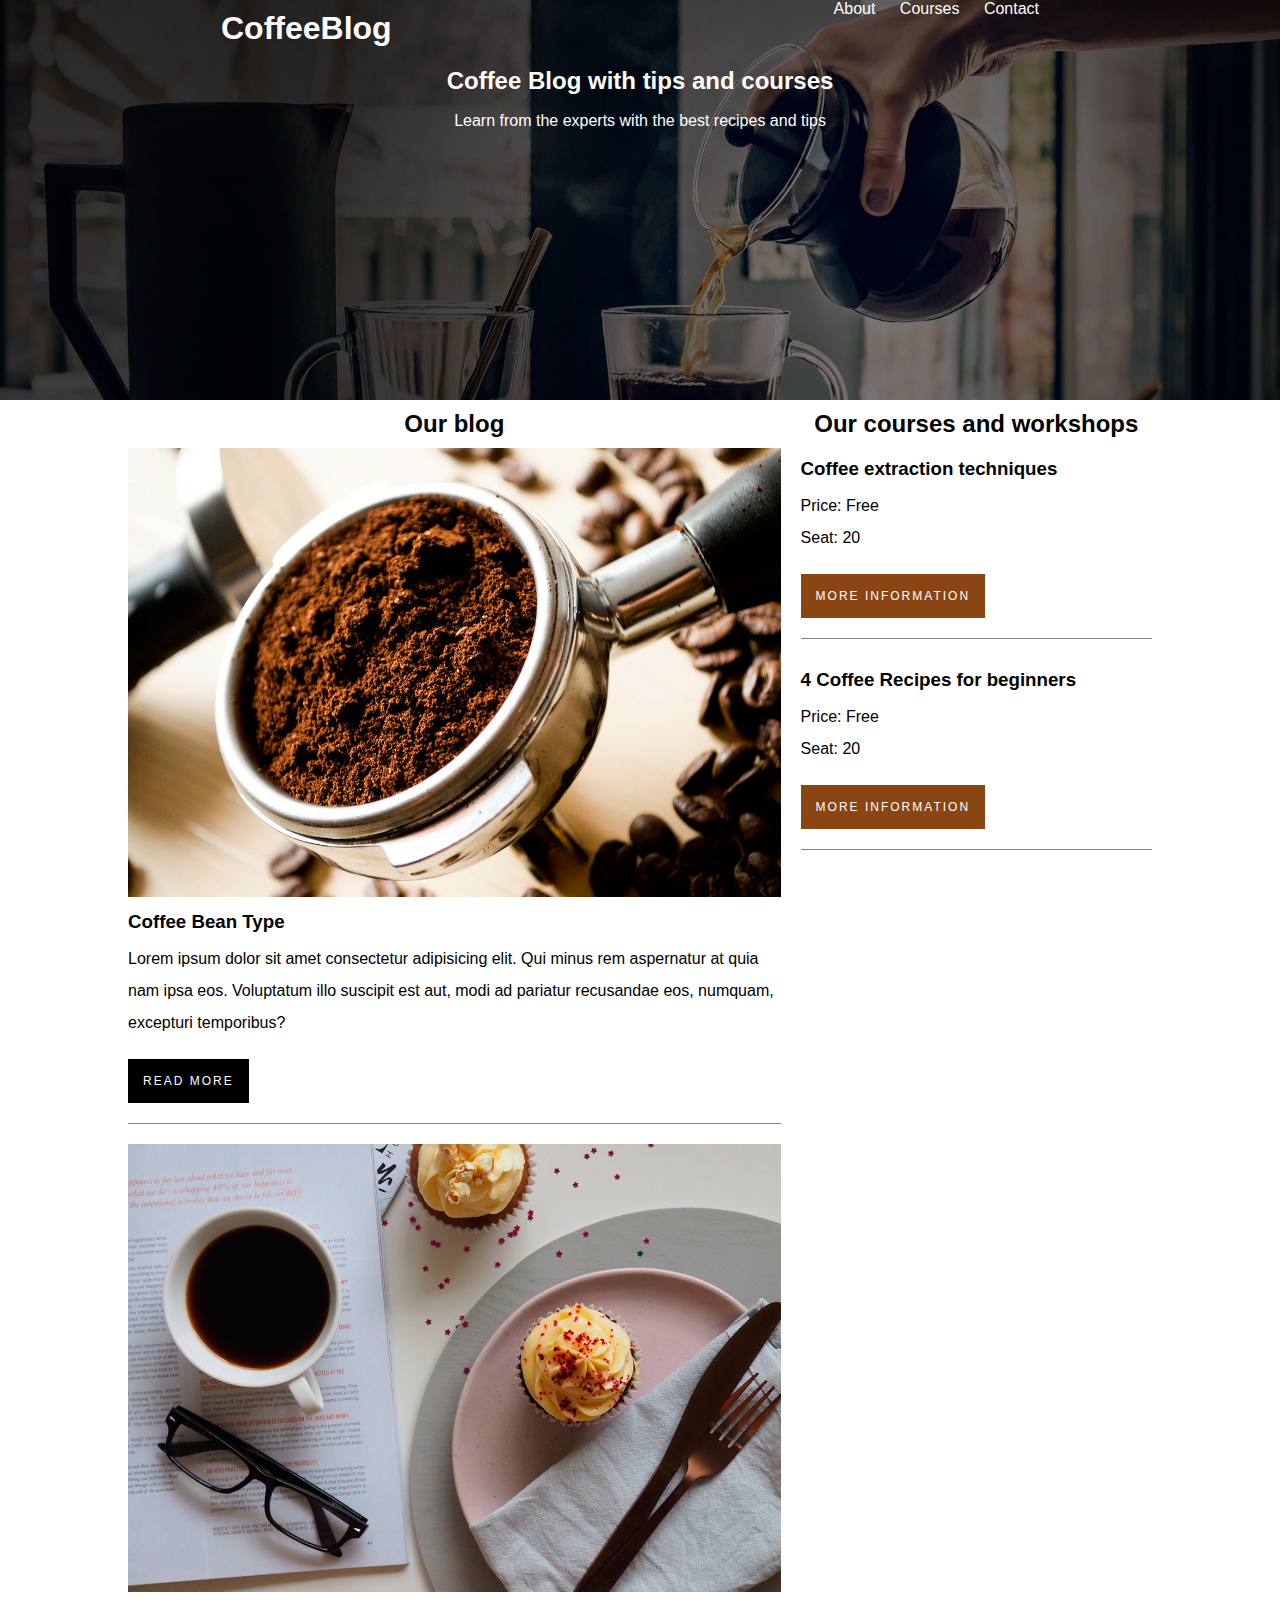
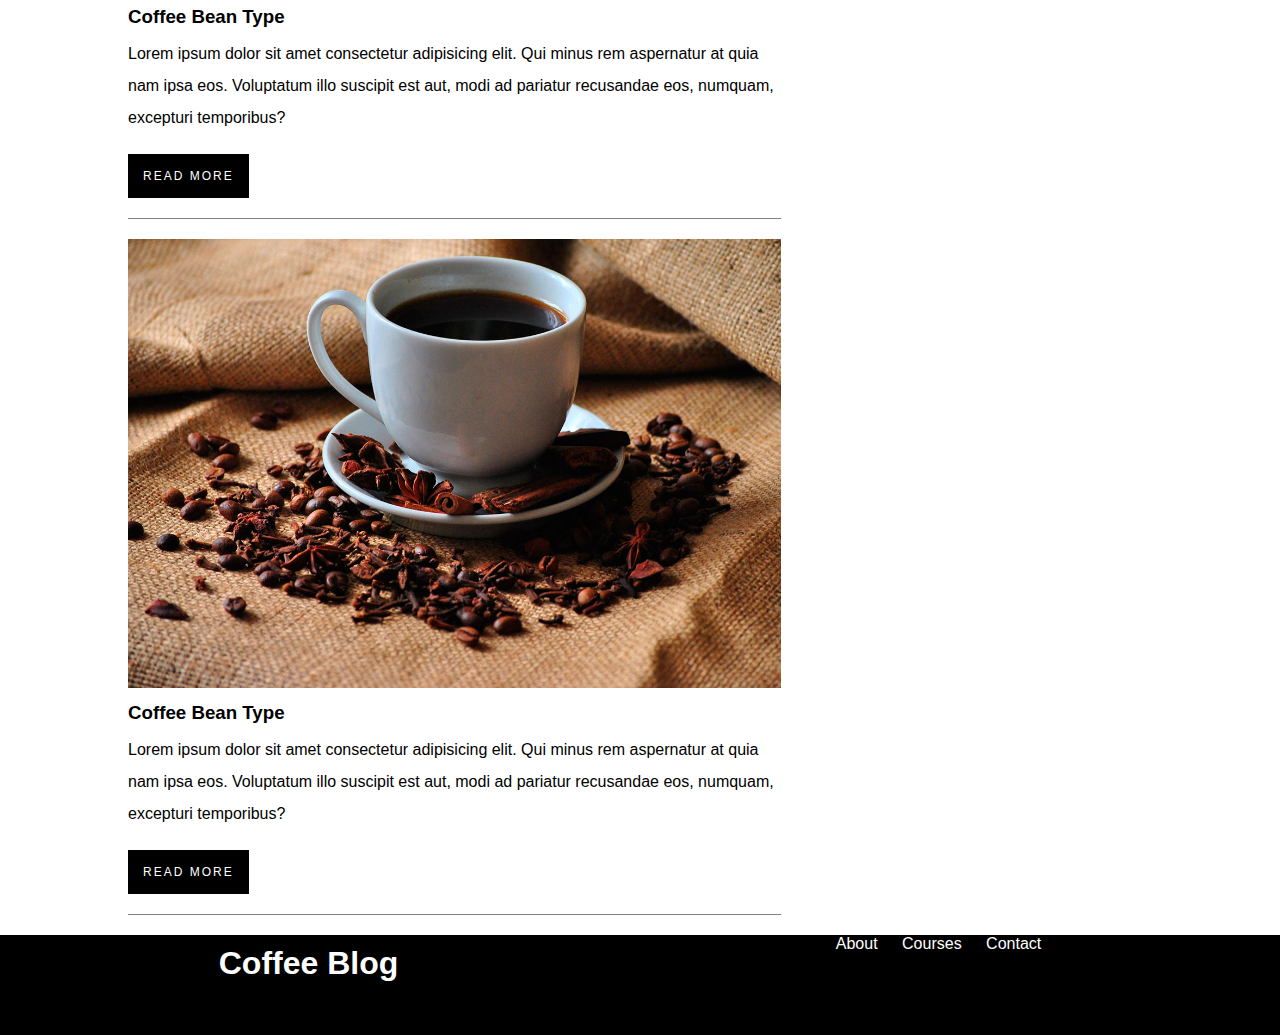
<file: COFFEEBLOG/index.html>
<!DOCTYPE html>
<html lang="en">
<head>
    <meta charset="UTF-8">
    <meta name="viewport" content="width=device-width, initial-scale=1.0">
    <link rel="stylesheet" href="mystyle.css">
    <title>Document</title>
</head>
<body>
    <header class="site-header">
        <div class="nav-menu-bar">
            <h1>CoffeeBlog</h1>
            <nav class="menu a">
                <a href="about.html">About</a>
                <a href="courses.html">Courses</a>
                <a href="contact.html">Contact</a>
            </nav>
        </div>
        <h2>Coffee Blog with tips and courses</h2>
        <p>Learn from the experts with the best recipes and tips</p>
    </header>
    <main class="main-container container">
        <div class="our-blog-container">

            <h2 class="my-blog">Our blog</h2>
            <div class="blog-item">
                <img src="img/blog1.jpg" alt="">
                <h3>Coffee Bean Type</h3>
                <P>Lorem ipsum dolor sit amet consectetur adipisicing elit. Qui minus rem aspernatur at quia nam ipsa eos. Voluptatum illo suscipit est aut, modi ad pariatur recusandae eos, numquam, excepturi temporibus?
                </P>
                <a href="#" class="btn btn-read">Read more</a>
            </div>
            <div class="blog-item">
                <img src="img/blog2.jpg" alt="">
                <h3>Coffee Bean Type</h3>
                <P>Lorem ipsum dolor sit amet consectetur adipisicing elit. Qui minus rem aspernatur at quia nam ipsa eos. Voluptatum illo suscipit est aut, modi ad pariatur recusandae eos, numquam, excepturi temporibus?
                </P>
                <a href="#" class="btn btn-read">Read more</a>
            </div>
            <div class="blog-item">
                <img src="img/blog3.jpg" alt="">
                <h3>Coffee Bean Type</h3>
                <P>Lorem ipsum dolor sit amet consectetur adipisicing elit. Qui minus rem aspernatur at quia nam ipsa eos. Voluptatum illo suscipit est aut, modi ad pariatur recusandae eos, numquam, excepturi temporibus?
                </P>
                <a href="#" class="btn btn-read">Read more</a>
            </div>
        </div>

        <div class="our-courses-container">
             <h2>Our courses and workshops</h2>
             <div class="course-item">
                <h3>Coffee extraction techniques</h3>
                <p>Price: Free</p>
                <p>Seat: 20</p>
                <a href="#" class="btn btn-info">MORE INFORMATION</a>
             </div>
             <div class="course-item">
                <h3>4 Coffee Recipes for beginners</h3>
                <p>Price: Free</p>
                <p>Seat: 20</p>
                <a href="#" class="btn btn-info">MORE INFORMATION</a>
             </div>
        </div>
    </main>
    <footer>    
        <div class="nav-menu-bar">
            <h1>Coffee Blog</h1>
            <nav class="menu a">
                <a href="about.html">About</a>
                <a href="courses.html">Courses</a>
                <a href="contact.html">Contact</a>
            </nav>
        </div>
      </footer>
</body>
</html>
</file>
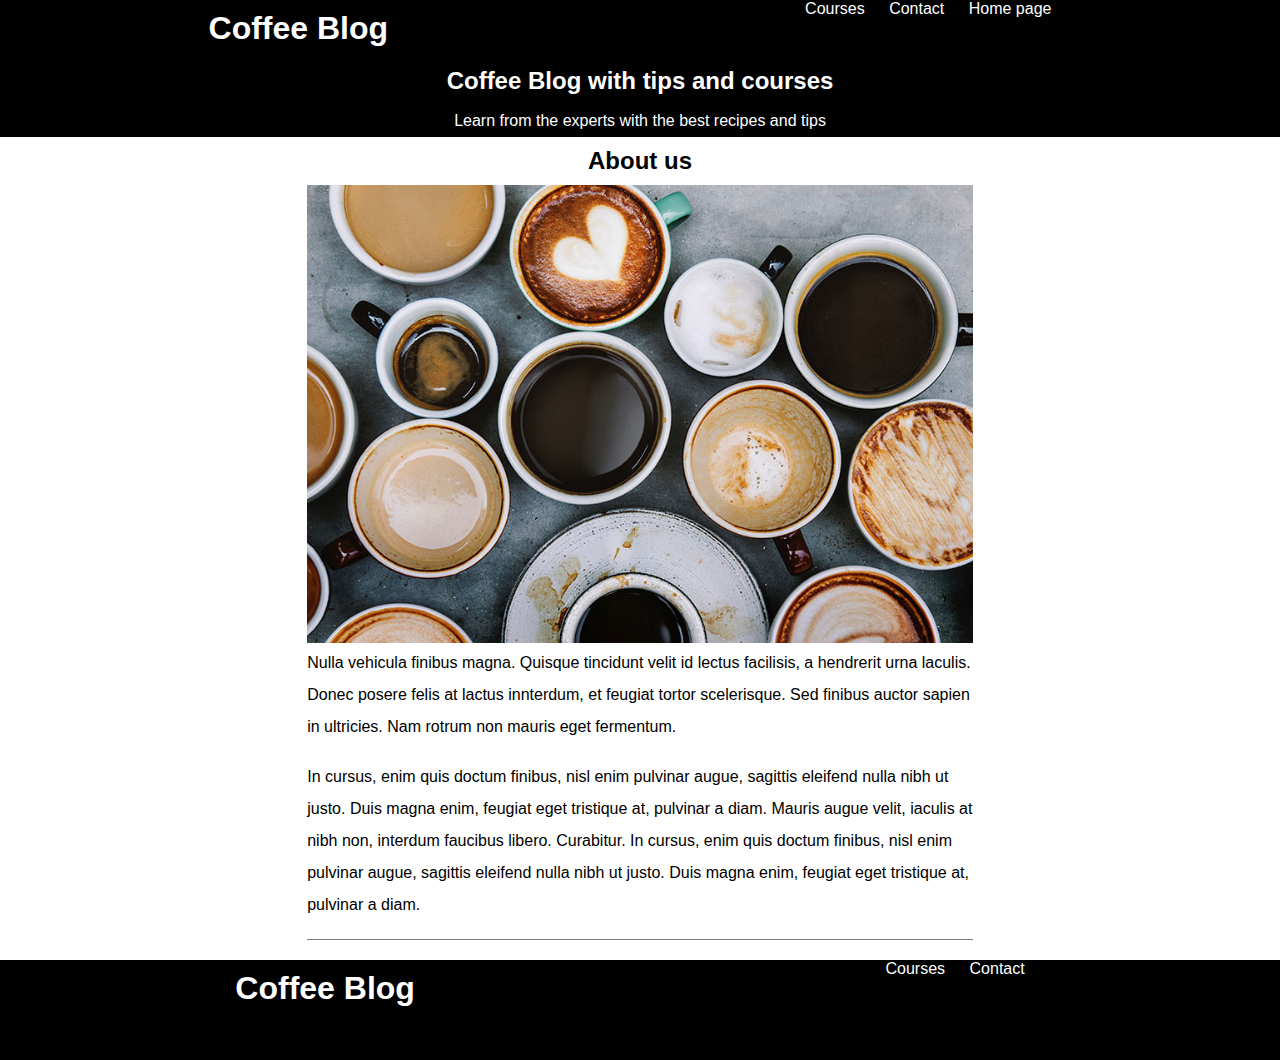
<file: COFFEEBLOG/about.html>
<!DOCTYPE html>
<html lang="en">
<head>
    <meta charset="UTF-8">
    <meta name="viewport" content="width=device-width, initial-scale=1.0">
    <link rel="stylesheet" href="mystyle.css">
    <title>Document</title>
</head>
<body>
    <header class="secondary-header">
        <div class="nav-menu-bar">
            <h1>Coffee Blog</h1>
            <nav class="menu a">
                <a href="courses.html">Courses</a>
                <a href="contact.html">Contact</a>
                <a href="index.html">Home page</a>
            </nav>
        </div>

        <h2>Coffee Blog with tips and courses</h2>
        <p>Learn from the experts with the best recipes and tips</p>
    </header>
    <main class="main-container container">
        <div class="our-blog-container">

            <h2 class="my-blog">About us</h2>
            <div class="blog-item">
                <img src="img//us.jpg" alt="">
                <P>Nulla vehicula finibus magna. Quisque tincidunt velit id lectus facilisis, a hendrerit urna laculis. Donec posere felis at lactus innterdum, et feugiat tortor scelerisque. Sed finibus auctor sapien in ultricies. Nam rotrum non mauris eget fermentum.</P></br>
                <p>In cursus, enim quis doctum finibus, nisl enim pulvinar augue, sagittis eleifend nulla nibh ut justo. Duis magna enim, feugiat eget tristique at, pulvinar a diam. Mauris augue velit, iaculis at nibh non, interdum faucibus libero. Curabitur. In cursus, enim quis doctum finibus, nisl enim pulvinar augue, sagittis eleifend nulla nibh ut justo. Duis magna enim, feugiat eget tristique at, pulvinar a diam.</p></br>
            </div>
        </div>
    </main>
        <footer>
            <div class="nav-menu-bar">
                <h1>Coffee Blog</h1>
                <nav class="menu a">
                    <a href="courses.html">Courses</a>
                    <a href="contact.html">Contact</a>
                </nav>
            </div>
        </footer>
</body>
</html>
</file>
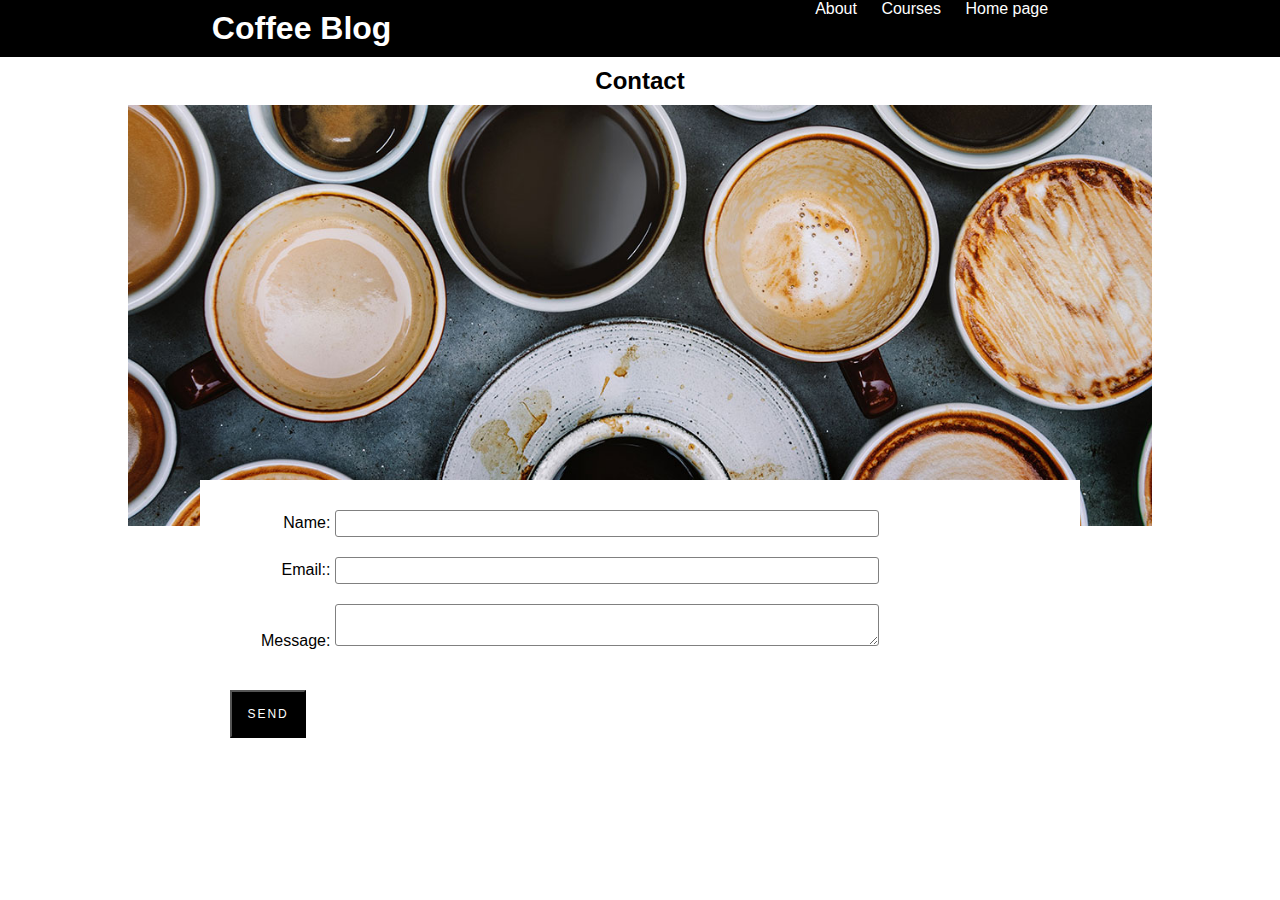
<file: COFFEEBLOG/contact.html>
<!DOCTYPE html>
<html lang="en">
<head>
    <meta charset="UTF-8">
    <meta name="viewport" content="width=device-width, initial-scale=1.0">
    <link rel="stylesheet" href="mystyle.css">
    <title>Document</title>
</head>
<body>
    <header class="secondary-header">
        <div class="nav-menu-bar">
            <h1>Coffee Blog</h1>
            <nav class="menu">
                <a href="about.html">About</a>
                <a href="courses.html">Courses</a>
                <a href="index.html">Home page</a>
            </nav>
        </div>
    </header>
    <main class="container">
        <h2>Contact</h2>
        <div class="form">
            <div class="img-container">
                <img src="./img/contact.jpg" alt="">
            </div>
            <div class="inputs-container container">
                <div class="input-control"> 
                    <label>Name:</label>
                    <input type="text">
                </div>
                <div class="input-control"> 
                    <label>Email::</label>
                    <input type="email">
                </div>
                <div class="input-control"> 
                    <label>Message:</label>
                    <textarea></textarea>
                </div>
                <div>
                    <button class="btn btn-read">Send</button>
                </div>
            </div>
        </div>
    </main>
</body>
</html>
</file>
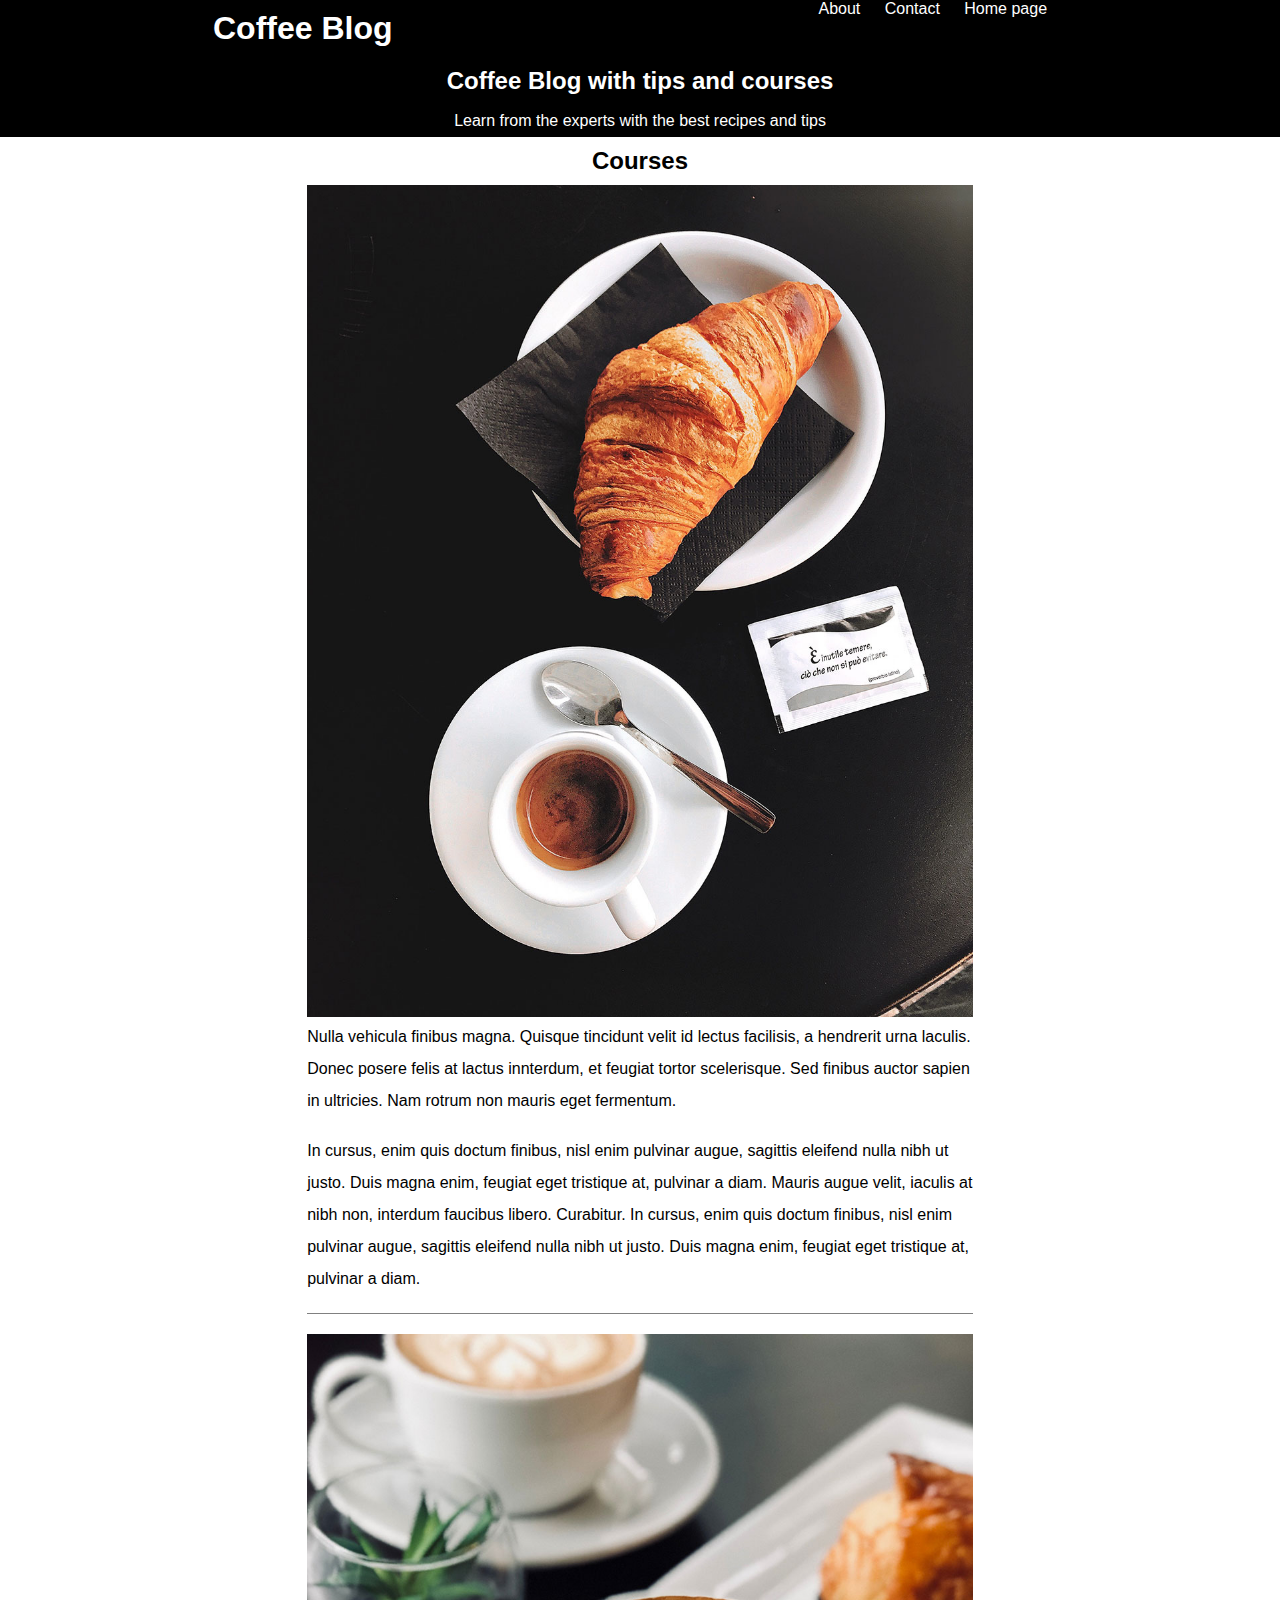
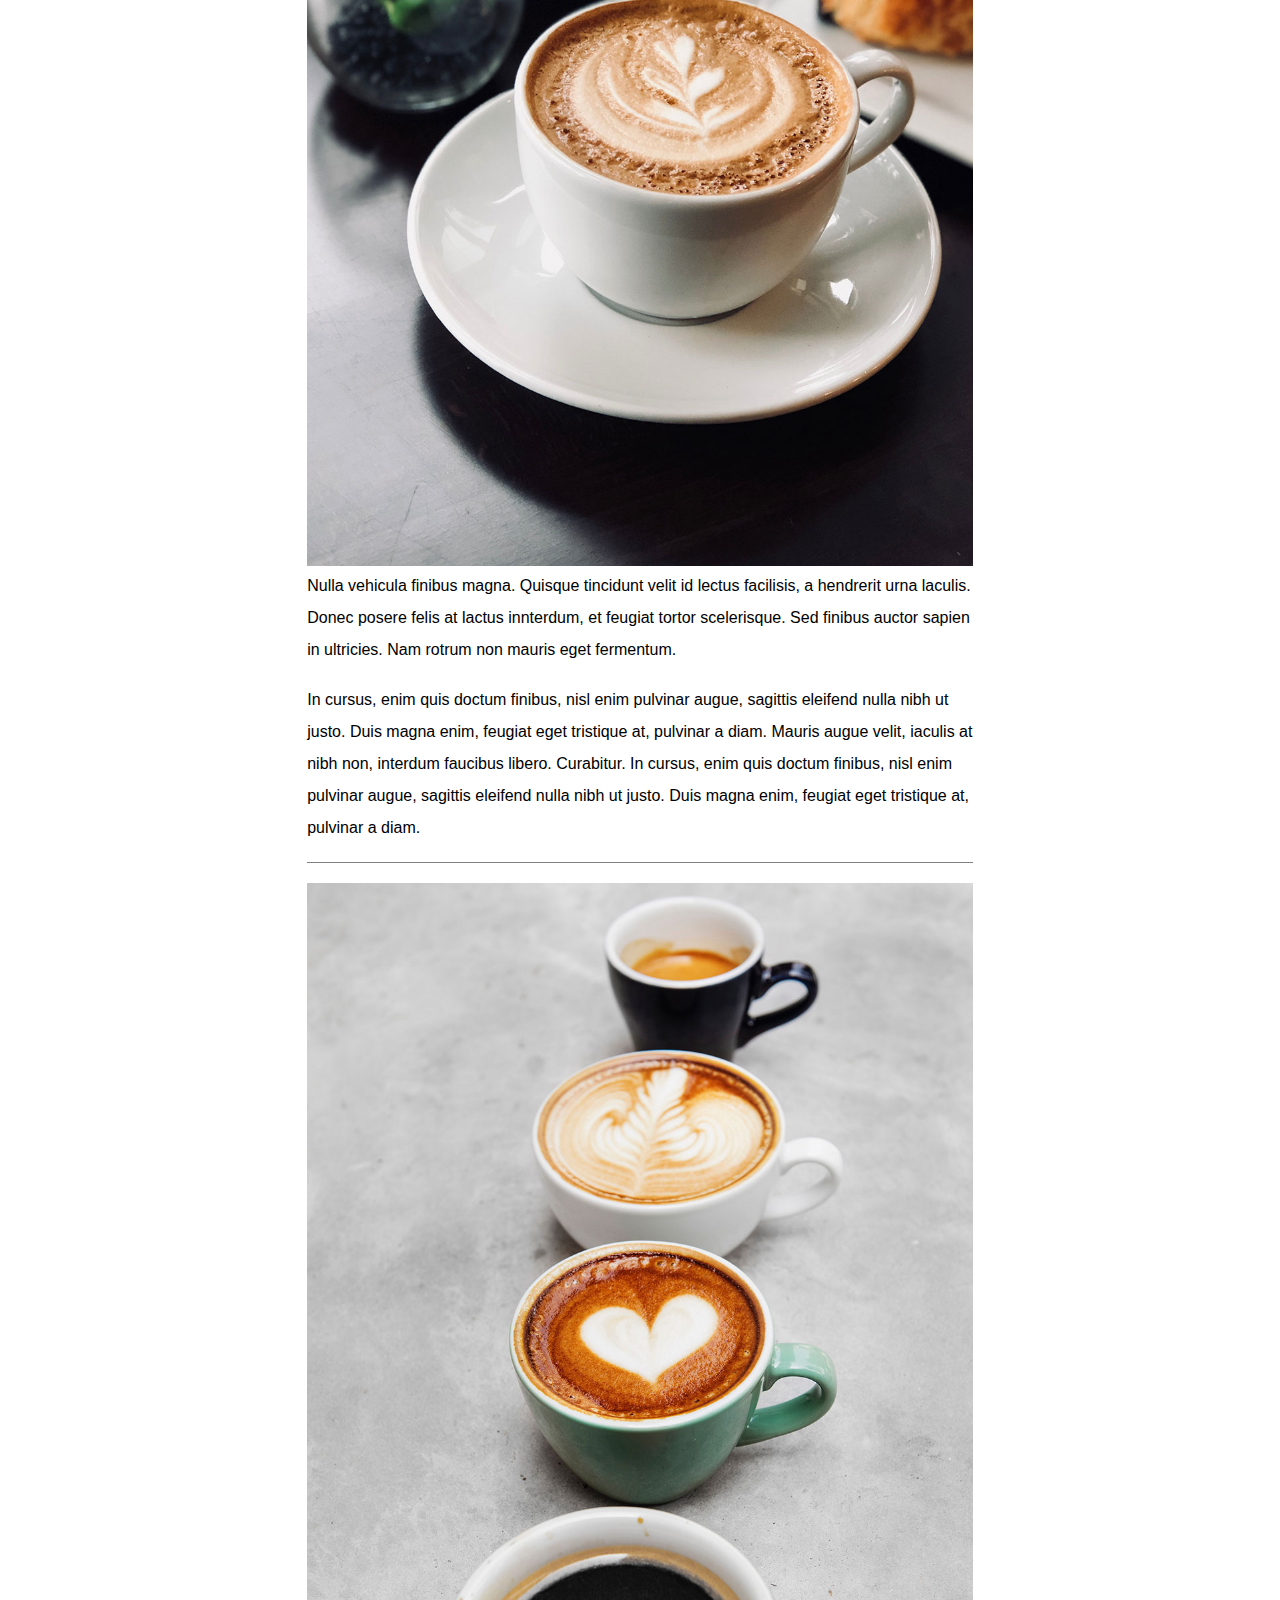
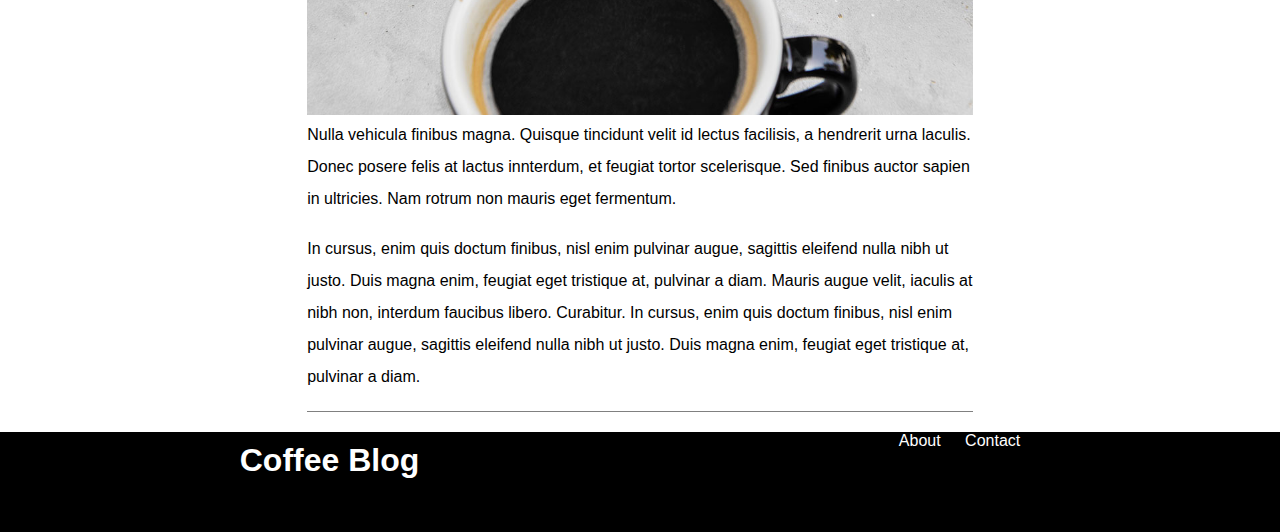
<file: COFFEEBLOG/courses.html>
<!DOCTYPE html>
<html lang="en">
<head>
    <meta charset="UTF-8">
    <meta name="viewport" content="width=device-width, initial-scale=1.0">
    <link rel="stylesheet" href="mystyle.css">
    <title>Document</title>
</head>
<body>
    <header class="secondary-header">
        <div class="nav-menu-bar">
            <h1>Coffee Blog</h1>
            <nav class="menu a">
                <a href="about.html">About</a>
                <a href="contact.html">Contact</a>
                <a href="index.html">Home page</a>
            </nav>
        </div>

        <h2>Coffee Blog with tips and courses</h2>
        <p>Learn from the experts with the best recipes and tips</p>
    </header>
    <main class="main-container container"> 
        <div class="our-blog-container">

            <h2 class="my-blog">Courses</h2>
            <div class="blog-item">
                <img src="img/course1.jpg" alt="">
                <P>Nulla vehicula finibus magna. Quisque tincidunt velit id lectus facilisis, a hendrerit urna laculis. Donec posere felis at lactus innterdum, et feugiat tortor scelerisque. Sed finibus auctor sapien in ultricies. Nam rotrum non mauris eget fermentum.</P></br>
                <p>In cursus, enim quis doctum finibus, nisl enim pulvinar augue, sagittis eleifend nulla nibh ut justo. Duis magna enim, feugiat eget tristique at, pulvinar a diam. Mauris augue velit, iaculis at nibh non, interdum faucibus libero. Curabitur. In cursus, enim quis doctum finibus, nisl enim pulvinar augue, sagittis eleifend nulla nibh ut justo. Duis magna enim, feugiat eget tristique at, pulvinar a diam.</p></br>
            </div>
            <div class="blog-item">
                <img src="img/course2.jpg" alt="">
                <P>Nulla vehicula finibus magna. Quisque tincidunt velit id lectus facilisis, a hendrerit urna laculis. Donec posere felis at lactus innterdum, et feugiat tortor scelerisque. Sed finibus auctor sapien in ultricies. Nam rotrum non mauris eget fermentum.</P></br>
                <p>In cursus, enim quis doctum finibus, nisl enim pulvinar augue, sagittis eleifend nulla nibh ut justo. Duis magna enim, feugiat eget tristique at, pulvinar a diam. Mauris augue velit, iaculis at nibh non, interdum faucibus libero. Curabitur. In cursus, enim quis doctum finibus, nisl enim pulvinar augue, sagittis eleifend nulla nibh ut justo. Duis magna enim, feugiat eget tristique at, pulvinar a diam.</p></br>
            </div>
            <div class="blog-item">
                <img src="img/course3.jpg" alt="">
                <P>Nulla vehicula finibus magna. Quisque tincidunt velit id lectus facilisis, a hendrerit urna laculis. Donec posere felis at lactus innterdum, et feugiat tortor scelerisque. Sed finibus auctor sapien in ultricies. Nam rotrum non mauris eget fermentum.</P></br>
                <p>In cursus, enim quis doctum finibus, nisl enim pulvinar augue, sagittis eleifend nulla nibh ut justo. Duis magna enim, feugiat eget tristique at, pulvinar a diam. Mauris augue velit, iaculis at nibh non, interdum faucibus libero. Curabitur. In cursus, enim quis doctum finibus, nisl enim pulvinar augue, sagittis eleifend nulla nibh ut justo. Duis magna enim, feugiat eget tristique at, pulvinar a diam.</p></br>
            </div>
        </div>
    </main>
        <footer>
            <div class="nav-menu-bar">
                <h1>Coffee Blog</h1>
                <nav class="menu a">
                    <a href="about.html">About</a>
                    <a href="contact.html">Contact</a>
                </nav>
            </div>
        </footer>
</body>
</html>
</file>
<file: COFFEEBLOG/mystyle.css>
/* Global */
*{
    margin:0;
    padding:0;
}
body{
    font-family: arial;
}
p{
    line-height: 2;
}
img{
    max-width: 100%;
}
h1,h2,h3{
    padding-top: 10px;
    padding-bottom: 10px;
}
h2{
    text-align: center;
}
/* Utilities */
.container{
    width:80%;
    margin-left: auto;
    margin-right: auto;
}
/* BTN */
.btn{
    display: inline-block;
    text-decoration: none;
    text-transform: uppercase;
    font-size: 12px;
    letter-spacing: 2px;
    padding: 15px;
    margin-top: 20px;
    margin-bottom: 20px;
}
.btn-read{
    background-color: black;
    color: white;
}
.btn-info{
    background-color:saddlebrown;
    color: white;
}
/* Header */
.site-header{
    background-image: url(img/banner.jpg);
    background-size: cover;
    height: 400px;
    text-align: center;
    color: white;
}
.secondary-header{
    background-color: black;
    color: white;
    height: 100%;
    text-align: center;
}
/* Main */
.main-container{
    display: flex;
    justify-content: center;
}
.our-blog-container{
    width: 65%;
}
.our-courses-container{
    width: 35%;
    margin-left: 20px;
}
/* Menu nav */
.nav-menu-bar{
    display: flex;
    justify-content: space-around;
}
.menu a{
    color: white;
    text-decoration: none;
    margin-right: 20px;
}
/* Blog */
.blog-item{
    border-bottom: 1px solid gray;
    margin-bottom: 20px;
}
/* Header */
.course-item{
    border-bottom: 1px solid gray;
    margin-bottom: 20px;
}
/* Footer */
footer{
    background-color: black;
    background-size: cover;
    height: 100px;
    text-align:center;
    color: white;
}
.my-blog{
    text-align: center;
}
/* Contact page    */
.form{
    display: flex;
    flex-direction: column;
}
/*
.image-container{

}
*/
.inputs-container{
    background-color: white;
    padding: 30px;
    margin-top: -50px;
}
.input-control{
    margin-bottom: 20px;
}
.input-control input,
.input-control textarea{
    width: 65%;
    padding: 5px;
    border: 1px solid gray;
    border-radius: 3px; 
}
.input-control label{
    display: inline-block;
    width: 100px;
    text-align: right;
}

/*practice*/

h4{
    text-align: center;
}
.practice{
    display: flex;
    flex-direction: row;
}
.practice img{
    width: 50%;
}
.practice p{
    width:50%;
    margin-left: 20px;
}
</file>
